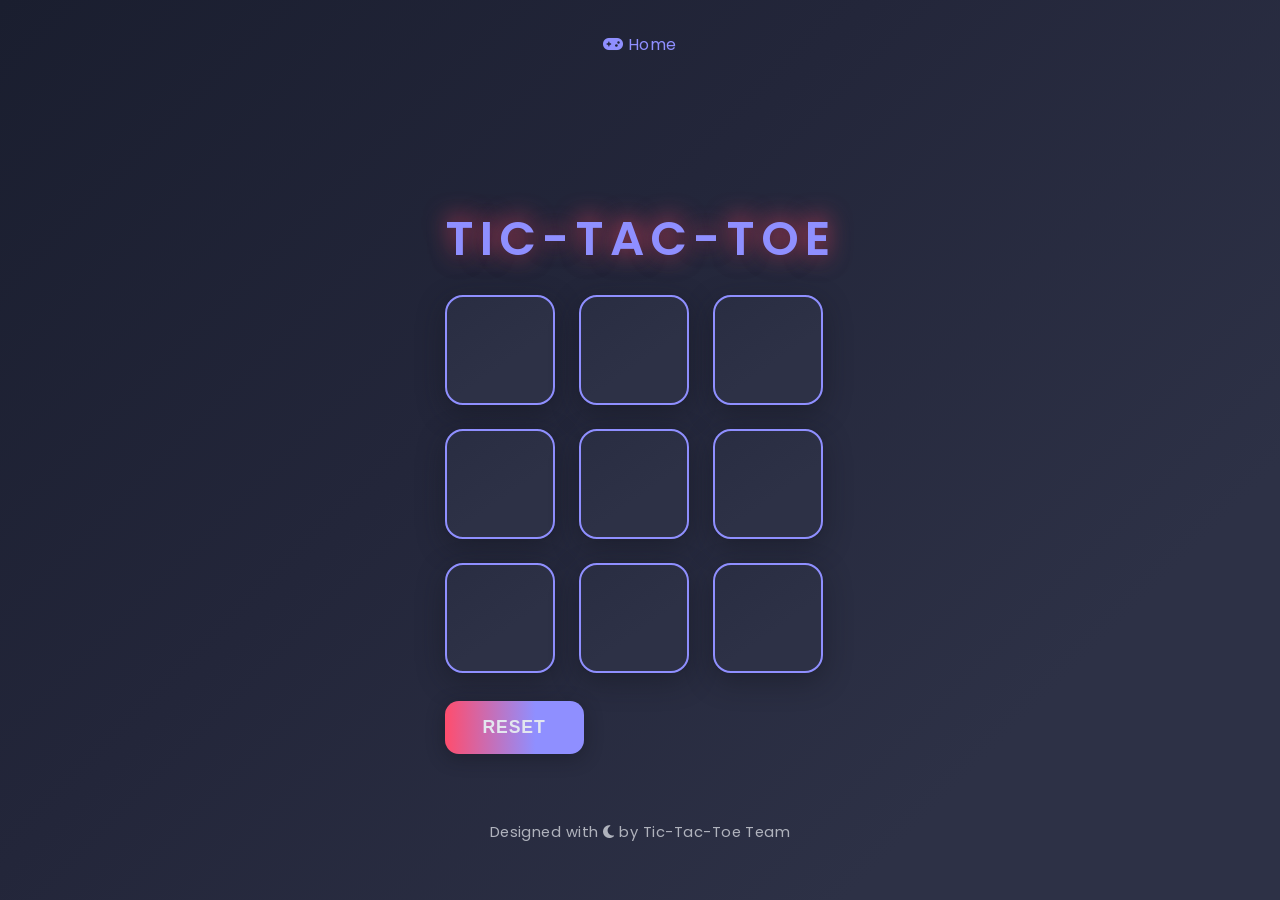
<file: index.html>
<!DOCTYPE html>
<html lang="en">
<head>
    <meta charset="UTF-8">
    <meta name="viewport" content="width=device-width, initial-scale=1.0">
    <title>Tic-Tac-Toe | Dark Mode</title>
    <meta name="google-site-verification" content="9WuFCNu241HXanWfoEJ-3VqLoAIy3Jo40cJ9QKKfGZE" />
    <!-- Google Fonts: Poppins -->
    <link href="https://fonts.googleapis.com/css?family=Poppins:400,600&display=swap" rel="stylesheet">
    <!-- FontAwesome Icons -->
    <link rel="stylesheet" href="https://cdnjs.cloudflare.com/ajax/libs/font-awesome/6.4.0/css/all.min.css">
    <!-- Game Styles -->
    <link rel="stylesheet" href="game.css">
</head>
<body>
    <header>
        <nav style="display: flex; justify-content: center; align-items: center; margin-bottom: 18px;">
            <a href="index.html" style="text-decoration: none; color: #8f8fff; font-size: 1rem; padding: 0.5rem 1.1rem;">
                <i class="fa-solid fa-gamepad"></i> Home
            </a>
        </nav>
    </header>
    <main>
        <h1>TIC-TAC-TOE</h1>
        <h2 id="status"></h2>
        <div class="division">
            <div id="b1"><button class="but"></button></div>
            <div id="b2"><button class="but"></button></div>
            <div id="b3"><button class="but"></button></div>
            <div id="b4"><button class="but"></button></div>
            <div id="b5"><button class="but"></button></div>
            <div id="b6"><button class="but"></button></div>
            <div id="b7"><button class="but"></button></div>
            <div id="b8"><button class="but"></button></div>
            <div id="b9"><button class="but"></button></div>
        </div>
        <button id="reset">RESET</button>
    </main>
    <footer style="color: #b0b3bd; text-align: center; margin-top: 32px; font-size: 0.92rem;">
        <span>Designed with <i class="fa-solid fa-moon"></i> by Tic-Tac-Toe Team</span>
    </footer>
    <script src="game.js"></script>
</body>
</html>
</file>
<file: game.css>
/* Dark Mode: Elegant, Modern Design */

/* CSS Variables for Theming */
:root {
  --accent: #8f8fff;
  --primary: #1a1e2f;
  --secondary: #23263a;
  --surface: #2d3146;
  --highlight: #ff4d6d;
  --shadow: rgba(20, 22, 30, 0.45);
  --text: #e3e7ef;
  --subtext: #b0b3bd;
  --button-bg: #292d42;
  --button-hover-bg: #404469;
  --reset-bg: #ff4d6d;
  --reset-hover-bg: #8f8fff;
  --border-radius: 18px;
  --transition: 0.35s cubic-bezier(.5,1.2,.66,1);
}

/* Reset */
* {
  margin: 0;
  padding: 0;
  box-sizing: border-box;
}

/* Body Styling */
body {
  background: linear-gradient(135deg, var(--primary), var(--secondary), var(--surface) 80%);
  font-family: 'Poppins', 'Segoe UI', Arial, sans-serif;
  display: flex;
  flex-direction: column;
  align-items: center;
  justify-content: flex-start;
  min-height: 100vh;
  padding: 24px;
  color: var(--text);
  animation: backgroundAnimation 18s infinite alternate;
  letter-spacing: 0.03em;
}

/* Elegant Background Animation */
@keyframes backgroundAnimation {
  0% { background-position: 0% 50%; }
  100% { background-position: 100% 50%; }
}

/* Headings */
h1 {
  font-size: 3rem;
  margin: 32px 0 20px 0;
  margin-top: 120px;
  text-align: center;
  letter-spacing: 6px;
  color: var(--accent);
  text-shadow:
    0 3px 24px var(--shadow),
    0 -2px 24px var(--highlight);
  animation: headingAnimation 3s ease-in-out infinite alternate;
  font-weight: 600;
}

@keyframes headingAnimation {
  0% { transform: scale(1); }
  100% { transform: scale(1.09); }
}

h2 {
  font-size: 1.35rem;
  margin-bottom: 18px;
  text-shadow: 0 2px 10px var(--shadow);
  color: var(--subtext);
}

/* Game Grid */
.division {
  display: grid;
  grid-template-columns: repeat(3, 110px);
  grid-template-rows: repeat(3, 110px);
  gap: 24px;
  margin-bottom: 28px;
}

.division div {
  background: linear-gradient(145deg, var(--button-bg), var(--surface) 60%);
  border-radius: var(--border-radius);
  display: flex;
  align-items: center;
  justify-content: center;
  box-shadow: 0 8px 28px var(--shadow), 0 1px 3px #0001;
  border: 2.5px solid var(--accent);
  transition: background var(--transition), border-color var(--transition), box-shadow var(--transition);
}

.division div:hover {
  background: linear-gradient(135deg, var(--button-hover-bg), var(--surface) 60%);
  border-color: var(--highlight);
}

/* Game Buttons */
.but {
  width: 100%;
  height: 100%;
  font-size: 2.5rem;
  background: transparent;
  border: none;
  color: var(--text);
  cursor: pointer;
  transition: transform var(--transition), color var(--transition), background var(--transition);
  border-radius: var(--border-radius);
  font-weight: 500;
  outline: none;
}

.but:hover, .but:focus {
  background: linear-gradient(120deg, var(--button-hover-bg), var(--accent) 20%); 
  color: var(--highlight);
  transform: scale(1.13);
  box-shadow: 0 0 16px var(--accent);
}

/* Reset Button Styling */
#reset {
  padding: 16px 38px;
  font-size: 1.1rem;
  background: linear-gradient(90deg, var(--reset-bg), var(--accent) 65%);
  border: none;
  color: var(--text);
  border-radius: 14px;
  cursor: pointer;
  font-weight: 600;
  letter-spacing: 0.05em;
  transition: background var(--transition), color var(--transition), transform var(--transition);
  box-shadow: 0 4px 18px var(--shadow);
  margin-bottom: 36px;
}

#reset:hover, #reset:focus {
  background: linear-gradient(270deg, var(--reset-hover-bg), var(--highlight) 40%);
  color: #fff;
  transform: translateY(-3px) scale(1.05);
  box-shadow: 0 8px 24px var(--accent);
}

/* Responsive Design for Mobile */
@media (max-width: 600px) {
  .division {
    grid-template-columns: repeat(3, 72px);
    grid-template-rows: repeat(3, 72px);
    gap: 9px;
  }

  h1 {
    font-size: 2.1rem;
  }

  #reset {
    padding: 9px 24px;
    font-size: 0.97rem;
    margin-bottom: 22px;
  }
}

/* Smooth Transitions Everywhere */
.division div, .but, #reset {
  transition: background var(--transition), color var(--transition), border-color var(--transition), box-shadow var(--transition), transform var(--transition);
}
</file>
